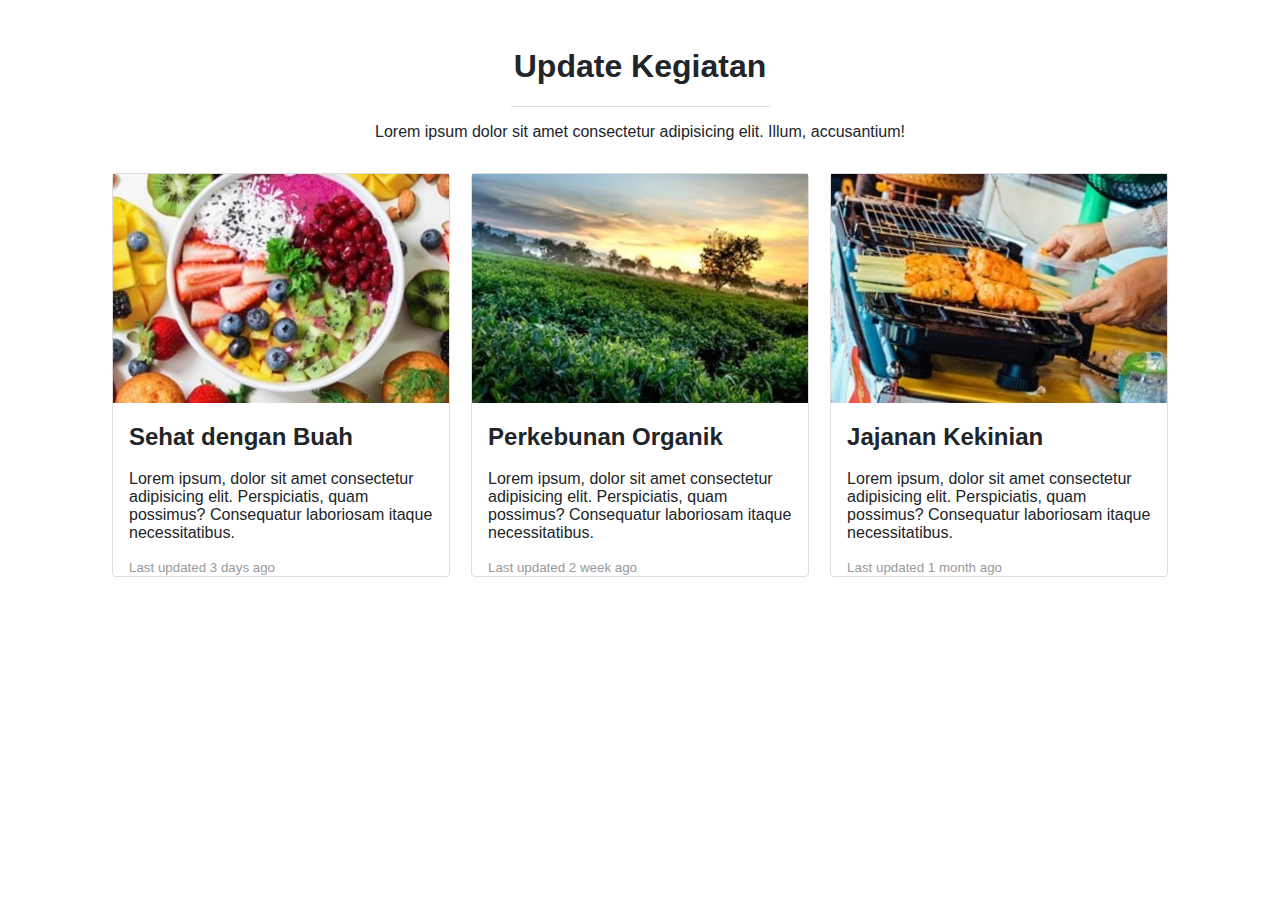
<file: blog.html>
<!DOCTYPE html>
<html lang="en">

<head>
    <meta charset="UTF-8">
    <meta name="viewport" content="width=device-width, initial-scale=1.0">
    <title>Blog</title>
    <style>
        * {
            box-sizing: border-box;
        }

        html,
        body {
            padding: 0;
            margin: 0;
            font-family: 'Segoe UI', Tahoma, Geneva, Verdana, sans-serif;
            color: #212529;
        }

        .blog-container {
            max-width: 1100px;
            margin: 3rem auto;
        }

        .blog-container header {
            padding: 0 2em;
            text-align: center;
        }

        .blog-container header hr {
            width: 25%;
            border: 0;
            border-top: 1px solid #ddd;
        }

        .blog-index {
            margin-top: 1rem;
            display: flex;
            flex-flow: row wrap;
            justify-content: space-between;
            padding: 0 2%;
        }

        .blog-index .snippet {
            width: 32%;
            margin-top: 1rem;
            border: 1px solid #ddd;
            border-radius: 0.25rem;
        }

        .blog-index .snippet-img {
            width: 100%;
        }

        .blog-index .snippet-txt {
            padding: 0 1em;
        }

        .blog-index .snippet-txt small {
            color: #999;
        }

        @media screen and (max-width: 768px) {
            .blog-container .snippet {
                width: 48%;
            }
        }

        @media screen and (max-width: 481px) {
            .blog-container .snippet {
                width: 98%;
            }

            .blog-index {
                justify-content: center;
            }
        }

        /* efek untuk hover gambar */
        .snippet figure {
            padding: 0;
            margin: 0;
            width: 100%;
            overflow: hidden;
        }

        .snippet-img {
            transform: rotate(10deg) scale(1.4);
            transition: .3s ease-in-out;
        }

        .snippet figure:hover img {
            transform: rotate(0) scale(1.1);
        }
    </style>
</head>

<body>
    <div class="blog-container">
        <header>
            <h1>Update Kegiatan</h1>
            <hr>
            <p>Lorem ipsum dolor sit amet consectetur adipisicing elit. Illum, accusantium!</p>
        </header>

        <div class="blog-index">
            <div class="snippet">
                <figure>
                    <img src="img/blog1.jpg" class="snippet-img" alt="">
                </figure>
                <div class="snippet-txt">
                    <h2>Sehat dengan Buah</h2>
                    <p>Lorem ipsum, dolor sit amet consectetur adipisicing elit. Perspiciatis, quam possimus?
                        Consequatur laboriosam itaque necessitatibus.</p>
                    <small>Last updated 3 days ago</small>
                </div>
            </div>
            <div class="snippet">
                <figure>
                    <img src="img/blog2.jpg" class="snippet-img" alt="">
                </figure>
                <div class="snippet-txt">
                    <h2>Perkebunan Organik</h2>
                    <p>Lorem ipsum, dolor sit amet consectetur adipisicing elit. Perspiciatis, quam possimus?
                        Consequatur laboriosam itaque necessitatibus.</p>
                    <small>Last updated 2 week ago </small>
                </div>
            </div>
            <div class="snippet">
                <figure>
                    <img src="img/blog3.jpg" class="snippet-img" alt="">
                </figure>
                <div class="snippet-txt">
                    <h2>Jajanan Kekinian</h2>
                    <p>Lorem ipsum, dolor sit amet consectetur adipisicing elit. Perspiciatis, quam possimus?
                        Consequatur laboriosam itaque necessitatibus.</p>
                    <small>Last updated 1 month ago</small>
                </div>
            </div>
        </div>
    </div>
</body>

</html>
</file>
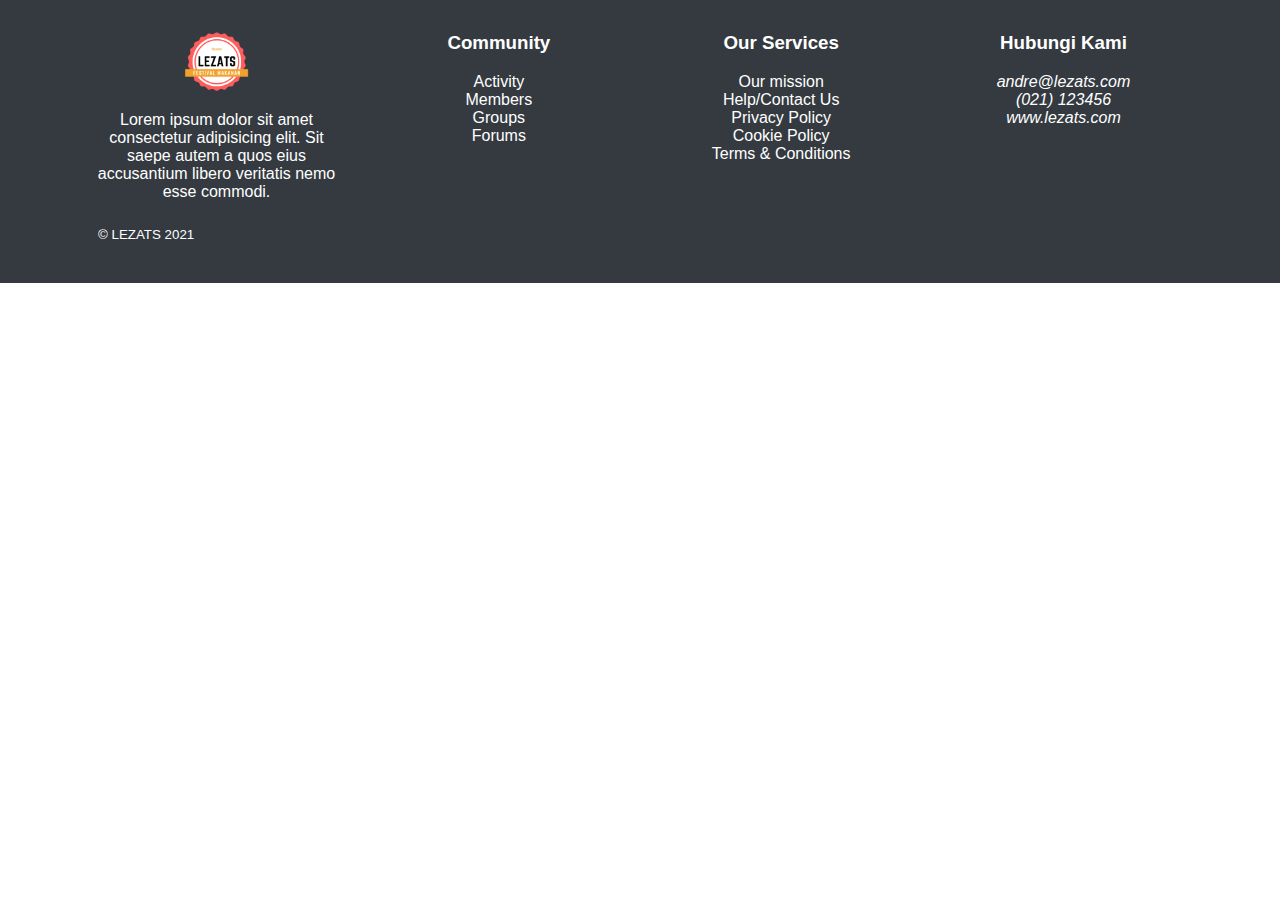
<file: footer.html>
<!DOCTYPE html>
<html lang="en">

<head>
    <meta charset="UTF-8">
    <meta name="viewport" content="width=device-width, initial-scale=1.0">
    <title>Footer</title>
    <style>
        *{
            box-sizing: border-box;
        }

        html, body{
            padding: 0;
            margin: 0;
            font-family: 'Segoe UI', Tahoma, Geneva, Verdana, sans-serif;
        }

        .footer-container{
            color: white;
            background-color: #343a40;
            padding: 2rem 1rem;
        }

        .footer-container a{
            text-decoration: none;
            color: white;
        }

        .footer-container a:hover{
            text-decoration: underline;
        }

        .footer-menu{
            max-width: 1100px;
            margin: 0 auto;
            display: flex;
            flex-flow: row wrap;
            justify-content: space-between;
        }

        .footer-menu section{
            width: 23%;
            text-align: center;
        }

        .footer-menu ul{
            list-style-type: none;
            margin: 0;
            padding: 0;
        }

        .footer-menu h3{
            margin-top: 0;
        }

        .logo-container img{
            width: 65px;
        }

        .footer-copyright{
            max-width: 1100px;
            margin: 0 auto;
            display: flex;
            flex-flow: row wrap;
            justify-content: space-between;
            padding: 0.5rem;
        }

        .footer-copyright a{
            margin-left: 0.5rem ;
        }

        .footer-copyright a:hover{
            text-decoration: none;
        }

        @media screen and (max-width: 900px){
            .footer-menu section{
                width: 48%;
            }
        }

        @media screen and (max-width: 500px){
            .footer-menu section{
                width: 98%;
                margin-top: 1rem;
            }

            .footer-copyright{
                margin-top: 1rem;
                justify-content: center;
            }
        }
    </style>
</head>

<body>
    <footer class="footer-container">
        <div class="footer-menu">
            <section>
                <div class="logo-container">
                    <a href="#">
                        <img src="img/logo.png" alt="">
                    </a>
                </div>
                <p>Lorem ipsum dolor sit amet consectetur adipisicing elit. Sit saepe autem a quos eius accusantium
                    libero veritatis nemo esse commodi.</p>
            </section>

            <section>
                <h3>Community</h3>
                <ul>
                    <li><a href="#">Activity</a></li>
                    <li><a href="#">Members</a></li>
                    <li><a href="#">Groups</a></li>
                    <li><a href="#">Forums</a></li>
                </ul>
            </section>

            <section>
                <h3>Our Services</h3>
                <ul>
                    <li><a href="#">Our mission</a></li>
                    <li><a href="#">Help/Contact Us</a></li>
                    <li><a href="#">Privacy Policy</a></li>
                    <li><a href="#">Cookie Policy</a></li>
                    <li><a href="#">Terms & Conditions</a></li>
                </ul>
            </section>

            <section>
                <h3>Hubungi Kami</h3>
                <ul class="contact">
                    <li><i class="fas fa-envelope fa-fw"> andre@lezats.com</i></li>
                    <li><i class="fas fa-phone fa-fw"> (021) 123456</i></li>
                    <li><i class="fas fa-globe fa-fw"> www.lezats.com</i></li>
                </ul>
                <!-- <div class="fas fa-envelope fa-fw"> andre@lezats.com</div>
                <div class="fas fa-phone fa-fw"> (021) 123456</div>
                <div class="fas fa-globe fa-fw"> www.lezats.com</div> -->
            </section>
        </div>

        <div class="footer-copyright">
            <div>
                <small>&copy; LEZATS 2021</small>
            </div>
            <div>
                <a href="#"><i class="fab fa-facebook fa-lg"></i></a>
                <a href="#"><i class="fab fa-twitter fa-lg"></i></a>
                <a href="#"><i class="fab fa-instagram fa-lg"></i></a>
                <a href="#"><i class="fab fa-google-plus fa-lg"></i></a>
                <a href="#"><i class="fab fa-github fa-lg"></i></a>
            </div>
        </div>
    </footer>
</body>

</html>
</file>
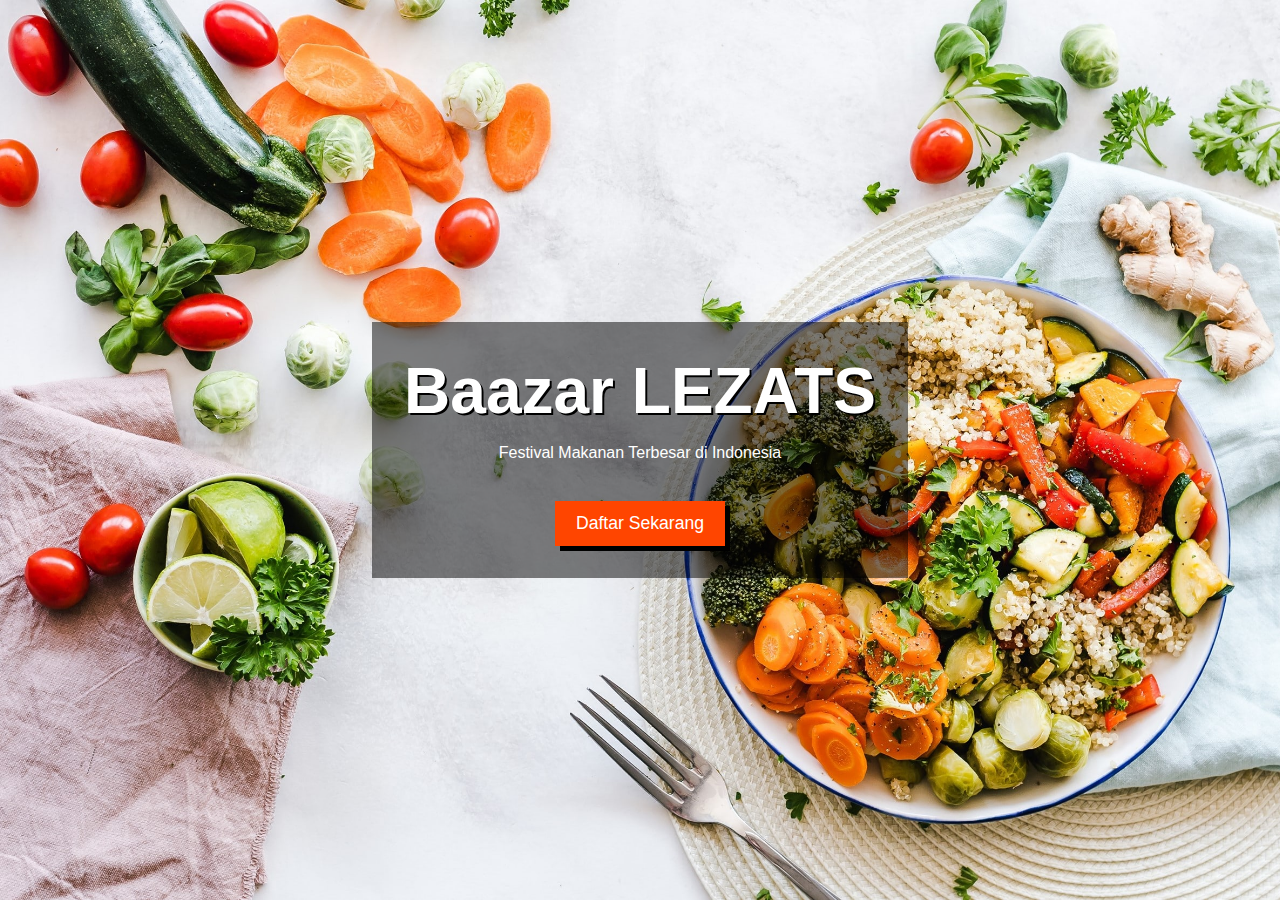
<file: hero.html>
<!DOCTYPE html>
<html lang="en">
<head>
    <meta charset="UTF-8">
    <meta name="viewport" content="width=device-width, initial-scale=1.0">
    <title>Hero</title>
    <style>
        *{
            box-sizing: border-box;
        }

        html, body{
            padding: 0;
            margin: 0;
            font-family: 'Segoe UI', Tahoma, Geneva, Verdana, sans-serif;
        }

        .hero-container{
            background-image: linear-gradient(rgba(0, 0, 0, 0.1),
            rgba(0, 0, 0, 0.3)), url("img/hero.jpg");
            height: 100vh;
            background-position: center;
            background-repeat: no-repeat;
            background-size: cover;
            display: flex;
            align-items: center;
            justify-content: center;
        }

        .hero-text{
            text-align: center;
            color: white;
        }

        .hero-text h1{
            font-size: 4em;
            margin: 0;
            text-shadow: 2px 2px black;
        }

        .hero-text a{
            text-decoration: none;
            display: inline-block;
            margin-top: 1.3em;  
            padding: 0.7em 1.2em;
            background-color: orangered;
            color: white;
            box-shadow: 5px 5px black;
            font-size: 1.1em;
        }

        .hero-text a:hover{
            background-color: #ff6933;
        }

        .hero-container{
            background-image: url("img/hero.jpg");
        }

        .hero-text{
            background-color: rgba(0, 0, 0, 0.5);
            padding: 2em;
        }
    </style>
</head>
<body>
    <div class="hero-container">
        <div class="hero-text">
            <h1>Baazar LEZATS</h1>
            <p>Festival Makanan Terbesar di Indonesia</p>
            <a href="">Daftar Sekarang</a>
        </div>
    </div>
</body>
</html>
</file>
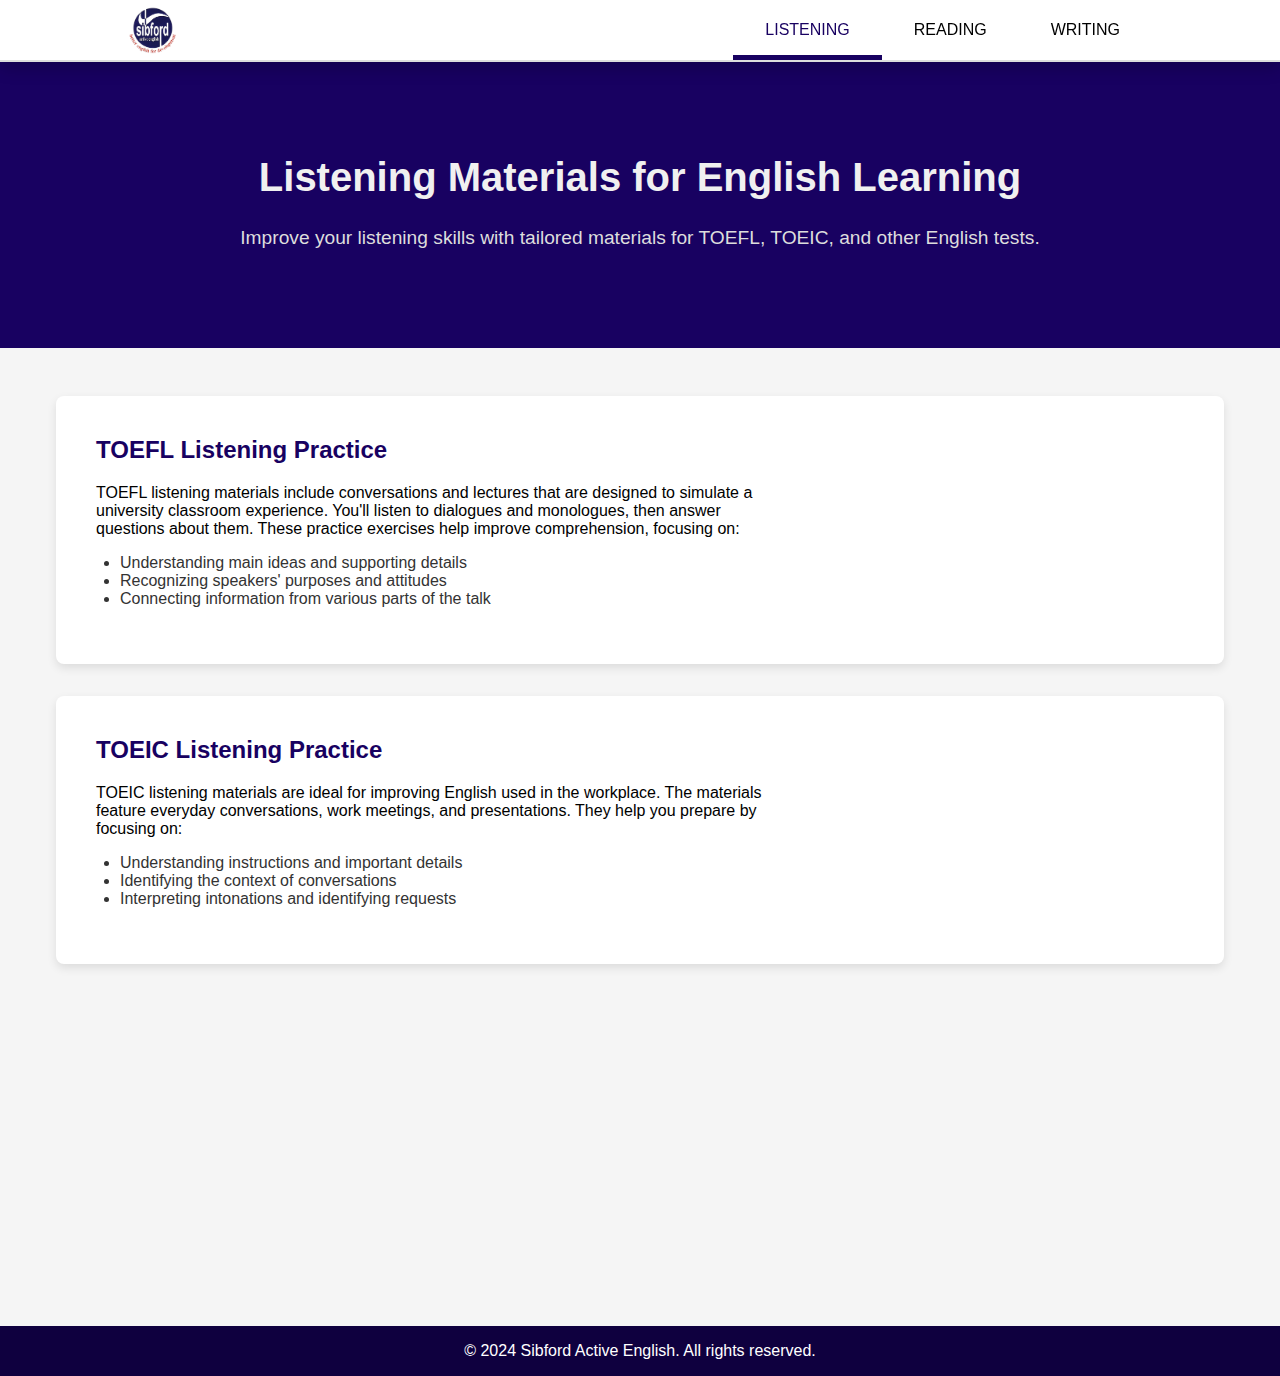
<file: listening.html>
<!DOCTYPE html>
<html lang="en">

<head>
    <meta charset="UTF-8">
    <meta name="viewport" content="width=device-width, initial-scale=1.0">
    <title>Listening</title>
    <link rel="stylesheet" href="styles2.css">
    <link rel="icon" href="img/sibford2.png" type="image/x-icon">
</head>

<body>

    <!-- Navbar -->
    <div class="container">
        <header id="nav-header">
            <label for="hamburger">&#9776;</label>
            <input type="checkbox" id="hamburger">
            <div class="logo">
                <img src="img/sibford.png" alt="">
            </div>
            <nav>
                <ul>
                    <li><a href="/listening.html">Listening</a></li>
                    <li><a href="/reading.html">Reading</a></li>
                    <li><a href="/writing.html">Writing</a></li>
                </ul>
            </nav>
        </header>
    </div>


    <!-- Header Section -->
    <div class="listening-header">
        <h1 class="header fade-in">Listening Materials for English Learning</h1>
        <p class="paragraph-header fade-in">Improve your listening skills with tailored materials for TOEFL, TOEIC, and
            other
            English tests.</p>
    </div>

    <!-- Listening Content Section -->
    <div class="listening-content">
        <!-- TOEFL Listening Section -->
        <section class="listening-section fade-in">
            <div class="listening-text">
                <h2>TOEFL Listening Practice</h2>
                <p>TOEFL listening materials include conversations and lectures that are designed to
                    simulate a
                    university classroom experience. You'll listen to dialogues and monologues, then answer questions
                    about them. These practice exercises help improve comprehension, focusing on:</p>
                <ul>
                    <li>Understanding main ideas and supporting details</li>
                    <li>Recognizing speakers' purposes and attitudes</li>
                    <li>Connecting information from various parts of the talk</li>
                </ul>
            </div>
        </section>

        <!-- TOEIC Listening Section -->
        <section class="listening-section fade-in">
            <div class="listening-text">
                <h2>TOEIC Listening Practice</h2>
                <p>TOEIC listening materials are ideal for improving English used in the workplace. The
                    materials
                    feature everyday conversations, work meetings, and presentations. They help you prepare by focusing
                    on:</p>
                <ul>
                    <li>Understanding instructions and important details</li>
                    <li>Identifying the context of conversations</li>
                    <li>Interpreting intonations and identifying requests</li>
                </ul>
            </div>
        </section>

        <!-- Additional Listening Exercises -->
        <section class="listening-section fade-in">
            <div class="listening-text">
                <h2>General Listening Exercises</h2>
                <p>Besides test-specific materials, we offer general listening exercises to enhance your
                    overall English
                    listening abilities. These include:</p>
                <ul>
                    <li>News and media clips for real-world vocabulary</li>
                    <li>Educational podcasts for accent recognition</li>
                    <li>Conversations on various topics for contextual learning</li>
                </ul>
            </div>
        </section>
    </div>

    <!-- Footer Section -->
    <footer class="footer-container">
        <p>&copy; 2024 Sibford Active English. All rights reserved.</p>
    </footer>


    <script>
        document.addEventListener("DOMContentLoaded", function () {
            const navLinks = document.querySelectorAll("#nav-header nav ul li a"); // Ambil semua tautan navigasi
            const currentPath = window.location.pathname; // Ambil path URL saat ini
            const fadeInElements2 = document.querySelectorAll(".fade-in"); // Pilih semua elemen dengan kelas 'fade-in'

            const observer = new IntersectionObserver((entries) => {
                entries.forEach((entry) => {
                    if (entry.isIntersecting) {
                        entry.target.classList.add("show");
                        observer.unobserve(entry.target);
                    }
                })
            },
                {
                    threshold: 0.1,
                }
            );

            // Observasi semua elemen dengan kelas 'fade-in'
            fadeInElements2.forEach((el) => observer.observe(el));

            navLinks.forEach(link => {
                // Jika href link cocok dengan path URL, tambahkan class "active"
                if (link.getAttribute("href") === currentPath) {
                    link.classList.add("active");
                } else {
                    link.classList.remove("active");
                }
            });
        });
    </script>
</body>

</html>
</file>
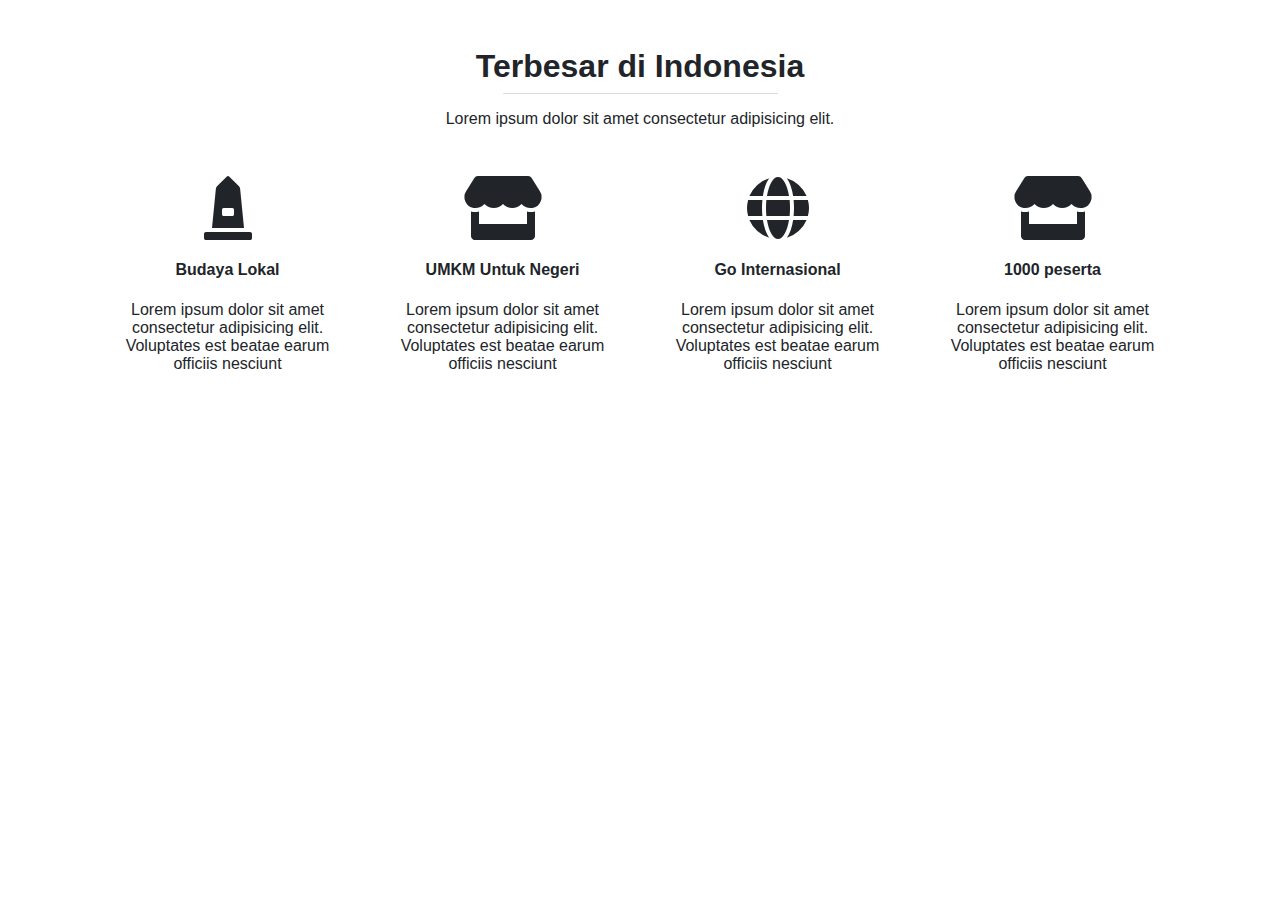
<file: product.html>
<!DOCTYPE html>
<html lang="en">

<head>
    <meta charset="UTF-8">
    <meta name="viewport" content="width=device-width, initial-scale=1.0">
    <title>Produk</title>
    <link rel="stylesheet" href="fontawesome/css/all.min.css">
    <style>
        * {
            box-sizing: border-box;
        }

        html,
        body {
            padding: 0;
            margin: 0;
            font-family: 'Segoe UI', Tahoma, Geneva, Verdana, sans-serif;
            color: #212529;
            text-align: center;
        }

        .product-container {
            max-width: 1100px;
            margin: 3rem auto;
            text-align: center;
        }

        header hr {
            width: 25%;
            border: 0;
            border-top: 1px solid #ddd;
        }

        section {
            margin-top: 2rem;
            display: flex;
            flex-flow: row wrap;
        }

        section div {
            width: 25%;
            padding: 1em 2em;
        }

        header h1 {
            font-size: 2em;
            margin-bottom: 0;
        }

        @media screen and (max-width: 768px) {
            section div {
                width: 50%;
            }
        }

        @media screen and (max-width: 461px) {
            section div {
                width: 100%;
            }
        }
    </style>
</head>

<body>
    <div class="product-container">
        <header>
            <h1>Terbesar di Indonesia</h1>
            <hr>
            <p>Lorem ipsum dolor sit amet consectetur adipisicing elit.</p>
        </header>

        <section>
            <div>
                <i class="fas fa-monument fa-4x"></i>
                <h4>Budaya Lokal</h4>
                <p>Lorem ipsum dolor sit amet consectetur adipisicing elit. Voluptates est beatae earum officiis
                    nesciunt</p>
            </div>
            <div>
                <i class="fas fa-store fa-4x"></i>
                <h4>UMKM Untuk Negeri</h4>
                <p>Lorem ipsum dolor sit amet consectetur adipisicing elit. Voluptates est beatae earum officiis
                    nesciunt</p>
            </div>
            <div>
                <i class="fas fa-globe fa-4x"></i>
                <h4>Go Internasional</h4>
                <p>Lorem ipsum dolor sit amet consectetur adipisicing elit. Voluptates est beatae earum officiis
                    nesciunt</p>
            </div>
            <div>
                <i class="fas fa-store fa-4x"></i>
                <h4>1000 peserta</h4>
                <p>Lorem ipsum dolor sit amet consectetur adipisicing elit. Voluptates est beatae earum officiis
                    nesciunt</p>
            </div>
        </section>
    </div>
</body>

</html>
</file>
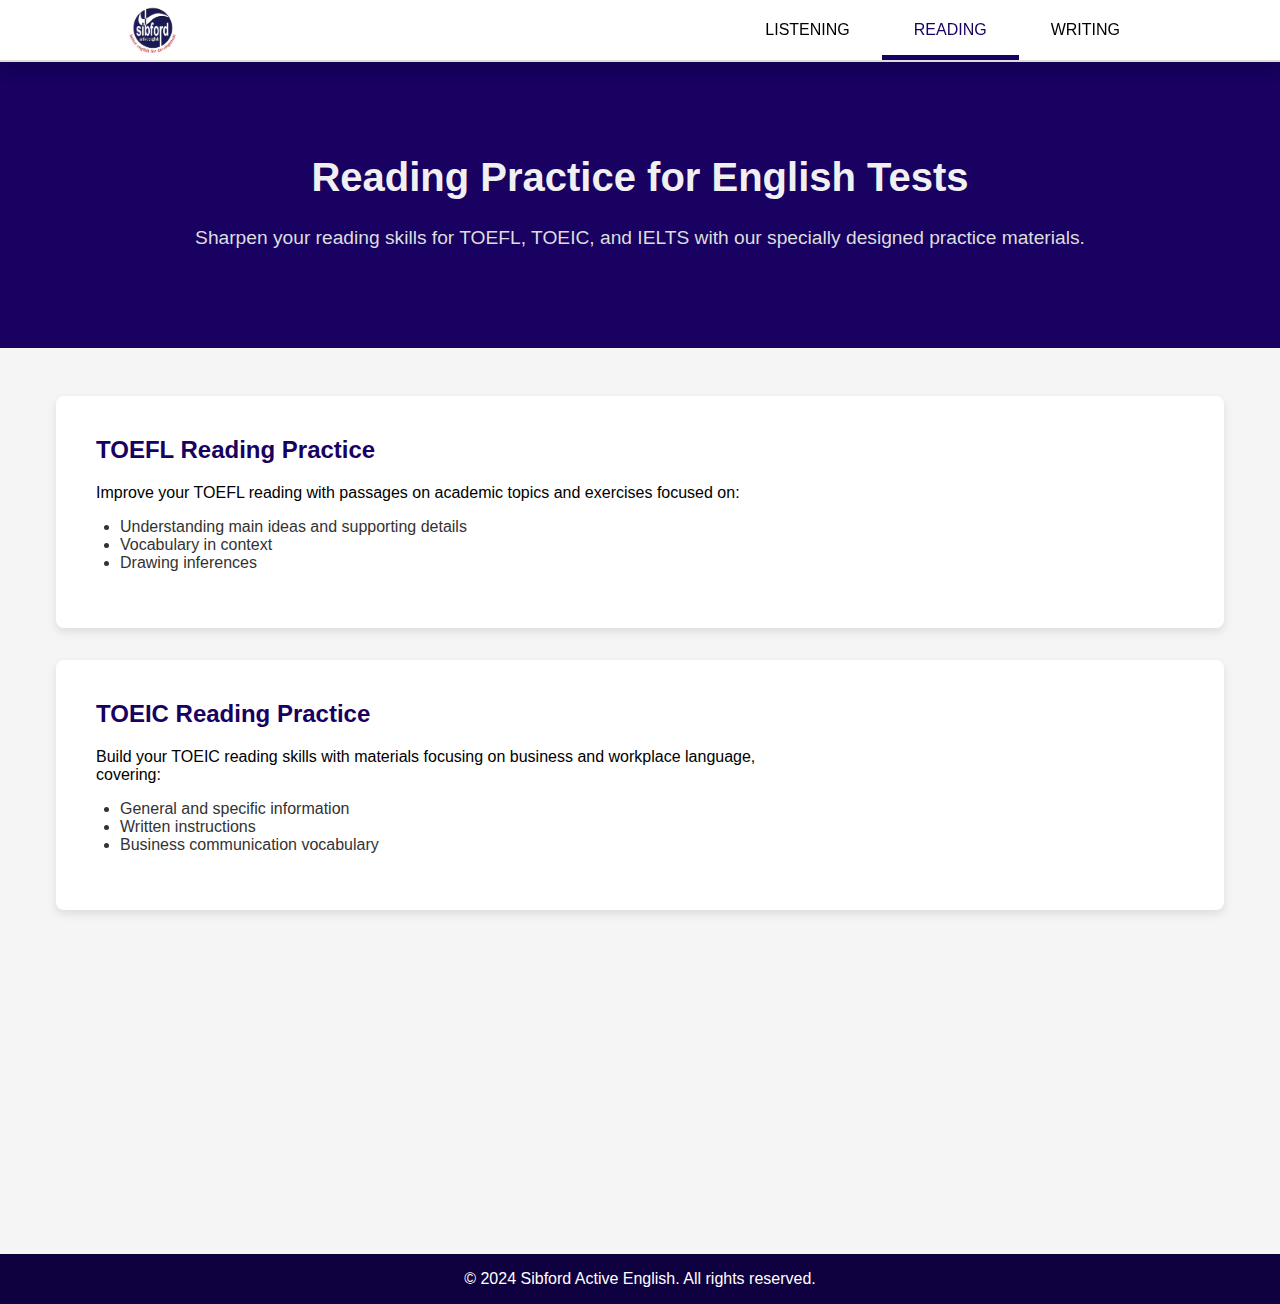
<file: reading.html>
<!DOCTYPE html>
<html lang="en">

<head>
    <meta charset="UTF-8">
    <meta name="viewport" content="width=device-width, initial-scale=1.0">
    <title>Reading</title>
    <link rel="stylesheet" href="styles3.css">
    <link rel="icon" href="img/sibford2.png" type="image/x-icon">
</head>

<body>

    <!-- Navbar -->
    <div class="container">
        <header id="nav-header">
            <label for="hamburger">&#9776;</label>
            <input type="checkbox" id="hamburger">
            <div class="logo">
                <img src="img/sibford.png" alt="">
            </div>
            <nav>
                <ul>
                    <li><a href="/listening.html">Listening</a></li>
                    <li><a href="/reading.html">Reading</a></li>
                    <li><a href="/writing.html">Writing</a></li>
                </ul>
            </nav>
        </header>
    </div>


    <!-- Header Section -->
    <div class="reading-header">
        <h1 class="header fade-in">Reading Practice for English Tests</h1>
        <p class="paragraph-header fade-in">Sharpen your reading skills for TOEFL, TOEIC, and IELTS with our specially designed practice materials.</p>
    </div>

    <!-- Listening Content Section -->
    <div class="reading-content">
        <!-- TOEFL Listening Section -->
        <section class="reading-section fade-in">
            <div class="reading-text">
                <h2>TOEFL Reading Practice</h2>
                <p>Improve your TOEFL reading with passages on academic topics and exercises focused on:</p>
                <ul>
                    <li>Understanding main ideas and supporting details</li>
                    <li>Vocabulary in context</li>
                    <li>Drawing inferences</li>
                </ul>
            </div>
        </section>

        <!-- TOEIC Listening Section -->
        <section class="reading-section fade-in">
            <div class="reading-text">
                <h2>TOEIC Reading Practice</h2>
                <p>Build your TOEIC reading skills with materials focusing on business and workplace language, covering:</p>
                <ul>
                    <li>General and specific information</li>
                    <li>Written instructions</li>
                    <li>Business communication vocabulary</li>
                </ul>
            </div>
        </section>

        <!-- Additional Listening Exercises -->
        <section class="reading-section fade-in">
            <div class="reading-text">
                <h2>IELTS Reading Exercises</h2>
                <p>Practice for the IELTS reading exam with a variety of topics, focusing on:</p>
                <ul>
                    <li>Understanding writer’s perspective</li>
                    <li>Locating and interpreting details</li>
                    <li>Summarizing information</li>
                </ul>
            </div>
        </section>
    </div>

    <!-- Footer Section -->
    <footer class="footer-container">
        <p>&copy; 2024 Sibford Active English. All rights reserved.</p>
    </footer>

    <script>
        document.addEventListener("DOMContentLoaded", function () {
            const navLinks = document.querySelectorAll("#nav-header nav ul li a"); // Ambil semua tautan navigasi
            const currentPath = window.location.pathname; // Ambil path URL saat ini
            const fadeInElements3 = document.querySelectorAll(".fade-in"); // Pilih semua elemen dengan kelas 'fade-in'

            const observer = new IntersectionObserver((entries) => {
                entries.forEach((entry) => {
                    if (entry.isIntersecting) {
                        entry.target.classList.add("show");
                        observer.unobserve(entry.target);
                    }
                })
            },
                {
                    threshold: 0.1,
                }
            );

            // Observasi semua elemen dengan kelas 'fade-in'
            fadeInElements3.forEach((el) => observer.observe(el));
    
            navLinks.forEach(link => {
                // Jika href link cocok dengan path URL, tambahkan class "active"
                if (link.getAttribute("href") === currentPath) {
                    link.classList.add("active");
                } else {
                    link.classList.remove("active");
                }
            });
        });
    </script>
</body>

</html>
</file>
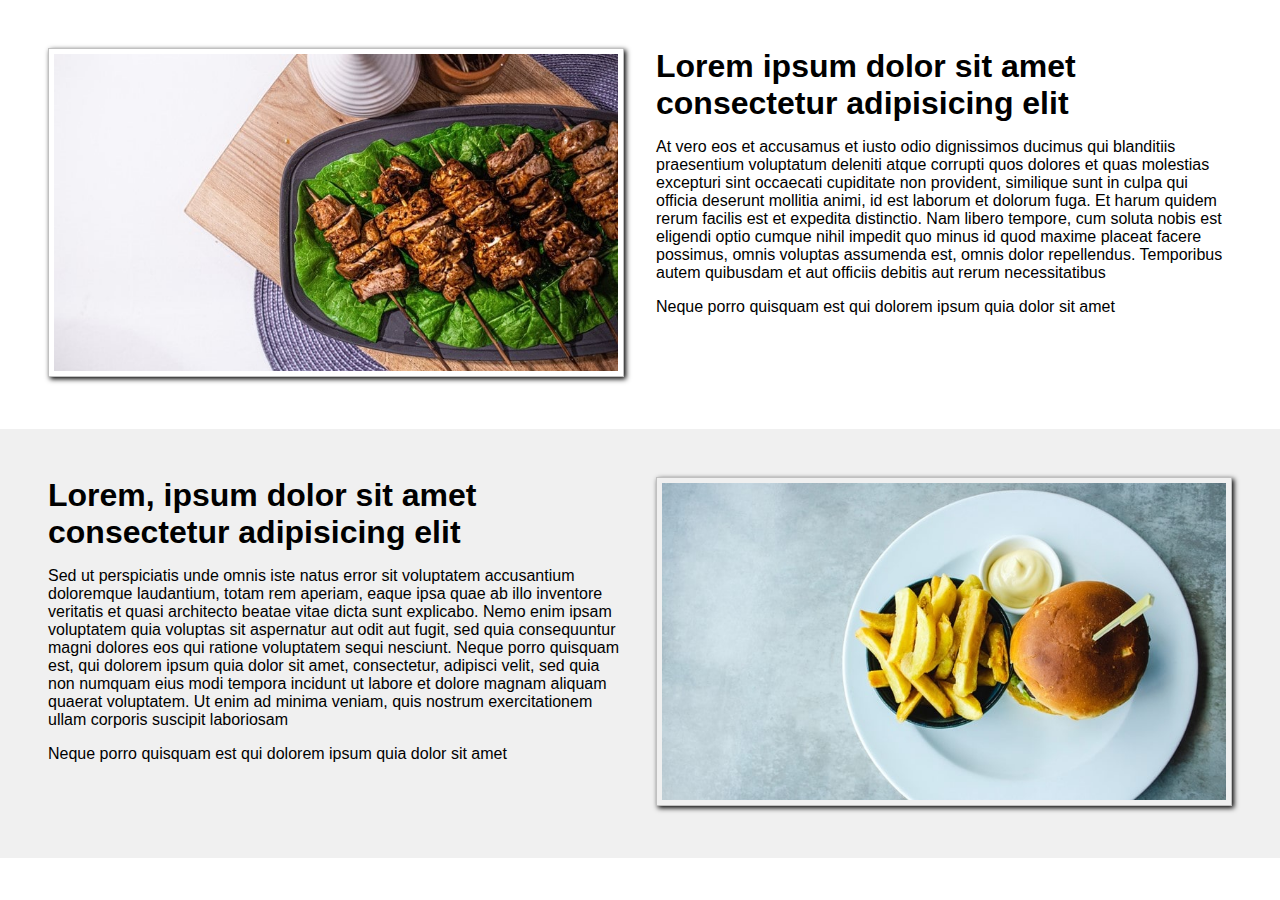
<file: showcase.html>
<!DOCTYPE html>
<html lang="en">

<head>
    <meta charset="UTF-8">
    <meta name="viewport" content="width=device-width, initial-scale=1.0">
    <title>Showcase</title>
    <style>
        * {
            box-sizing: border-box;
        }

        html,
        body,
        h1 {
            padding: 0;
            margin: 0;
            font-family: 'Segoe UI', Tahoma, Geneva, Verdana, sans-serif;
        }

        .showcase {
            display: flex;
            justify-content: space-between;
            max-width: 1290px;
            margin: 0 auto;
            padding: 2em;
        }

        .showcase-image,
        .showcase-text {
            width: 50%;
            margin: 1em;
        }

        .showcase-image img {
            width: 100%;
            border: 1px solid silver;
            padding: 0.3rem;
            box-shadow: 2px 2px 5px black;
        }

        @media screen and (max-width: 768px) {
            .showcase {
                flex-direction: column;
                padding: 1em 2em;
            }

            .showcase-image,
            .showcase-text {
                width: auto;
            }
        }

        .showcase:nth-child(even) {
            background-color: #f0f0f0;
        }
    </style>
</head>

<body>
    <section class="showcase">
        <div class="showcase-image">
            <img src="img/showcase1.jpg" alt="">
        </div>
        <div class="showcase-text">
            <h1>Lorem ipsum dolor sit amet consectetur adipisicing elit</h1>
            <p>At vero eos et accusamus et iusto odio dignissimos ducimus qui blanditiis praesentium voluptatum deleniti
                atque corrupti quos dolores et quas molestias excepturi sint occaecati cupiditate non provident,
                similique sunt in culpa qui officia deserunt mollitia animi, id est laborum et dolorum fuga. Et harum
                quidem rerum facilis est et expedita distinctio. Nam libero tempore, cum soluta nobis est eligendi optio
                cumque nihil impedit quo minus id quod maxime placeat facere possimus, omnis voluptas assumenda est,
                omnis dolor repellendus. Temporibus autem quibusdam et aut officiis debitis aut rerum necessitatibus</p>
            <p>Neque porro quisquam est qui dolorem ipsum quia dolor sit amet</p>
        </div>
    </section>
    <section class="showcase">
        <div class="showcase-text">
            <h1>Lorem, ipsum dolor sit amet consectetur adipisicing elit</h1>
            <p>Sed ut perspiciatis unde omnis iste natus error sit voluptatem accusantium doloremque laudantium, totam
                rem aperiam, eaque ipsa quae ab illo inventore veritatis et quasi architecto beatae vitae dicta sunt
                explicabo. Nemo enim ipsam voluptatem quia voluptas sit aspernatur aut odit aut fugit, sed quia
                consequuntur magni dolores eos qui ratione voluptatem sequi nesciunt. Neque porro quisquam est, qui
                dolorem ipsum quia dolor sit amet, consectetur, adipisci velit, sed quia non numquam eius modi tempora
                incidunt ut labore et dolore magnam aliquam quaerat voluptatem. Ut enim ad minima veniam, quis nostrum
                exercitationem ullam corporis suscipit laboriosam</p>
            <p>Neque porro quisquam est qui dolorem ipsum quia dolor sit amet</p>
        </div>
        <div class="showcase-image">
            <img src="img/showcase2.jpg" alt="">
        </div>
    </section>
</body>

</html>
</file>
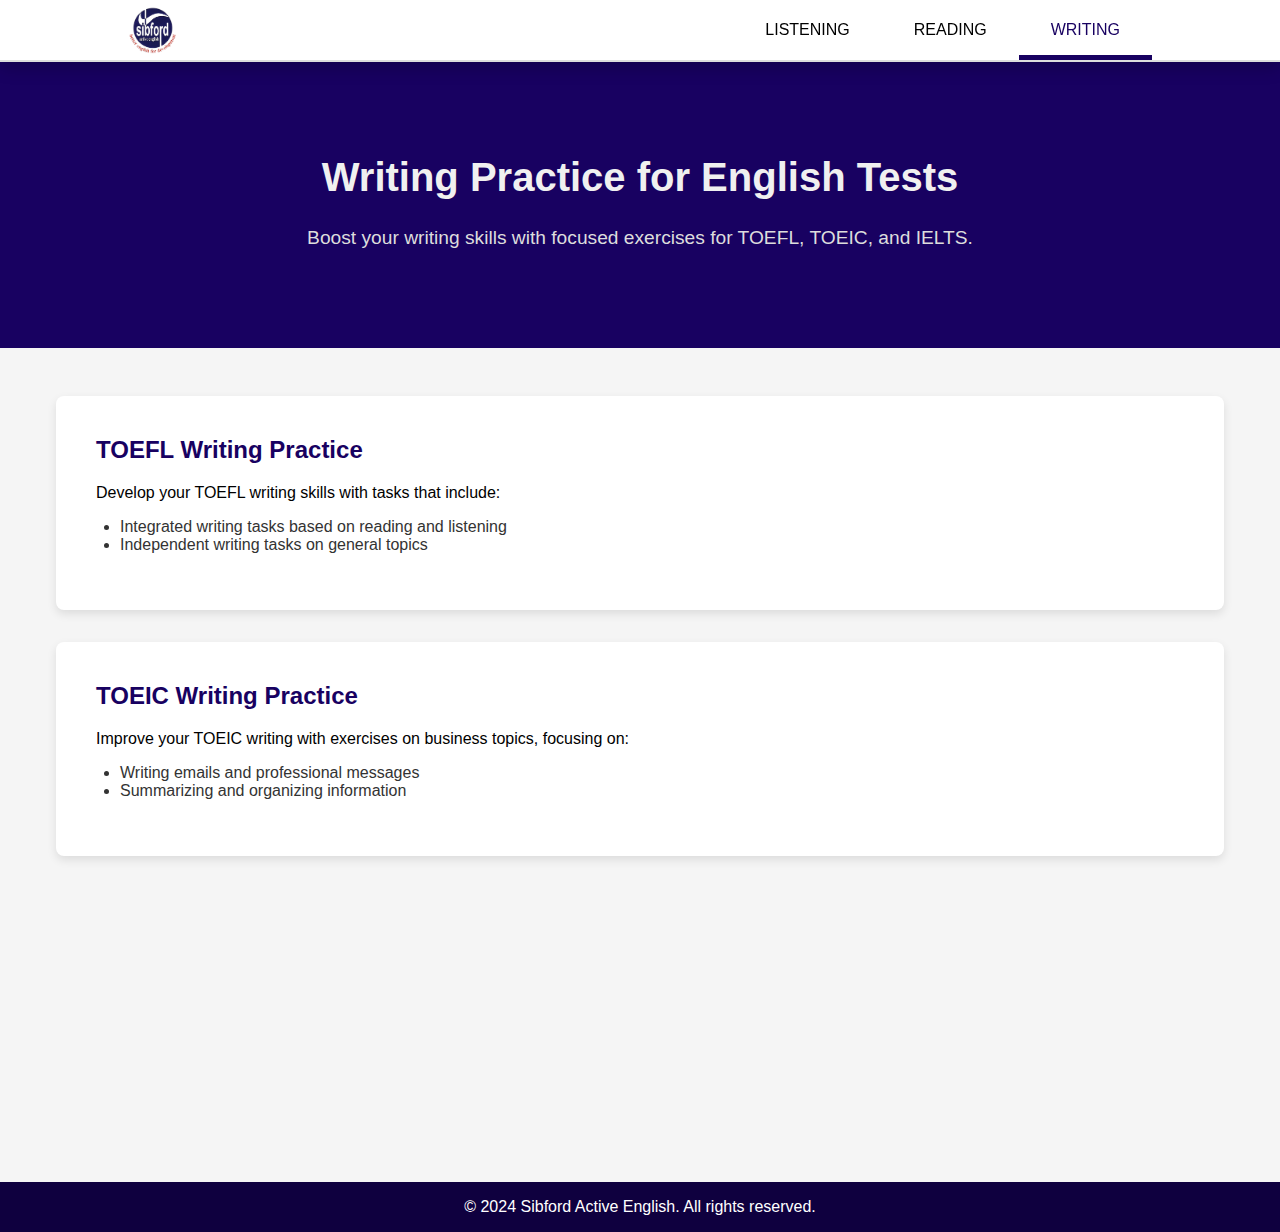
<file: writing.html>
<!DOCTYPE html>
<html lang="en">

<head>
    <meta charset="UTF-8">
    <meta name="viewport" content="width=device-width, initial-scale=1.0">
    <title>Writing</title>
    <link rel="stylesheet" href="styles4.css">
    <link rel="icon" href="img/sibford2.png" type="image/x-icon">
</head>

<body>

    <!-- Navbar -->
    <div class="container">
        <header id="nav-header">
            <label for="hamburger">&#9776;</label>
            <input type="checkbox" id="hamburger">
            <div class="logo">
                <img src="img/sibford.png" alt="">
            </div>
            <nav>
                <ul>
                    <li><a href="/listening.html">Listening</a></li>
                    <li><a href="/reading.html">Reading</a></li>
                    <li><a href="/writing.html">Writing</a></li>
                </ul>
            </nav>
        </header>
    </div>


    <!-- Header Section -->
    <div class="writing-header">
        <h1 class="header fade-in">Writing Practice for English Tests</h1>
        <p class="paragraph-header fade-in">Boost your writing skills with focused exercises for TOEFL, TOEIC, and IELTS.</p>
    </div>

    <!-- Listening Content Section -->
    <div class="writing-content">
        <!-- TOEFL Listening Section -->
        <section class="writing-section fade-in">
            <div class="writing-text">
                <h2>TOEFL Writing Practice</h2>
                <p>Develop your TOEFL writing skills with tasks that include:</p>
                <ul>
                    <li>Integrated writing tasks based on reading and listening</li>
                    <li>Independent writing tasks on general topics</li>
                </ul>
            </div>
        </section>

        <!-- TOEIC Listening Section -->
        <section class="writing-section fade-in">
            <div class="writing-text">
                <h2>TOEIC Writing Practice</h2>
                <p>Improve your TOEIC writing with exercises on business topics, focusing on:</p>
                <ul>
                    <li>Writing emails and professional messages</li>
                    <li>Summarizing and organizing information</li>
                </ul>
            </div>
        </section>

        <!-- Additional Listening Exercises -->
        <section class="writing-section fade-in">
            <div class="writing-text">
                <h2>IELTS Writing Exercises</h2>
                <p>Prepare for the IELTS writing test with tasks that cover:</p>
                <ul>
                    <li>Describing visual information in charts and graphs</li>
                    <li>Writing essays expressing opinions on various topics</li>
                </ul>
            </div>
        </section>
    </div>

    <!-- Footer Section -->
    <footer class="footer-container">
        <p>&copy; 2024 Sibford Active English. All rights reserved.</p>
    </footer>

    <script>
        document.addEventListener("DOMContentLoaded", function () {
            const navLinks = document.querySelectorAll("#nav-header nav ul li a"); // Ambil semua tautan navigasi
            const currentPath = window.location.pathname; // Ambil path URL saat ini
            const fadeInElements4 = document.querySelectorAll(".fade-in"); // Pilih semua elemen dengan kelas 'fade-in'

            const observer = new IntersectionObserver((entries) => {
                entries.forEach((entry) => {
                    if (entry.isIntersecting) {
                        entry.target.classList.add("show");
                        observer.unobserve(entry.target);
                    }
                })
            },
                {
                    threshold: 0.1,
                }
            );

            // Observasi semua elemen dengan kelas 'fade-in'
            fadeInElements4.forEach((el) => observer.observe(el));
    
            navLinks.forEach(link => {
                // Jika href link cocok dengan path URL, tambahkan class "active"
                if (link.getAttribute("href") === currentPath) {
                    link.classList.add("active");
                } else {
                    link.classList.remove("active");
                }
            });
        });
    </script>
</body>

</html>
</file>
<file: styles2.css>
/* Global Styles */
*,
*::before,
*::after {
  box-sizing: border-box;
}

body {
  font-family: Arial, sans-serif;
  margin: 0;
  padding: 0;
  box-sizing: border-box;
  background-color: #f5f5f5;
}

h2 {
  color: #180161;
}


li {
  color: #333;
}

/* Awal elemen tidak terlihat */
.fade-in {
  opacity: 0; 
  transform: translateY(30px); /* Mulai dari bawah */
  transition: opacity 0.5s ease-out, transform 0.5s ease-out; /* Transisi animasi */
}

/* Ketika elemen terlihat */
.fade-in.show {
  opacity: 1; 
  transform: translateY(0); /* Kembali ke posisi awal */
}

/* Style navbar */
.container {
  background-color: rgb(255, 255, 255);
  position: fixed;
  width: 100%;
  z-index: 1000;
  border-bottom: 2px solid #ddd;
  box-shadow: 0 4px 8px rgba(0, 0, 0, 0.1); /* Efek timbul */
  transition: box-shadow 0.3s ease-in-out;
}

.container:hover {
  box-shadow: 0 6px 16px rgba(0, 0, 0, 0.2);
}

#nav-header {
  display: flex;
  flex-direction: row;
  justify-content: space-between;
  width: 80vw;
  height: 60px;
  margin: 0 auto;
}

#nav-header .logo img {
  width: 50px;
  padding-top: 6px;
}

#nav-header ul {
  font-family: "Segoe UI", Tahoma, Geneva, Verdana, sans-serif;
  list-style-type: none;
  margin: 0;
  padding: 0;
  display: flex;
}

#nav-header li a {
  display: block;
  color: black;
  padding: 0 2em;
  line-height: 60px;
  text-decoration: none;
  text-transform: uppercase;
  height: 60px;
}

#nav-header li a.active {
  color: #180161;
  border-bottom: 5px solid #180161;
  transition: all 0.3s ease;
}

#nav-header li a:hover {
  color: #180161;
  transition: all 0.3s;
  border-bottom: 5px solid #180161;
}

/* Sembunyikan hamburger icon */
#nav-header label,
#hamburger {
  display: none;
}

@media screen and (max-width: 768px) {
  /* Tampilkan hamburger icon */
  #nav-header label {
    display: inline-block;
    color: black;
    font-style: normal;
    font-size: 2rem;
    padding: 0.5rem;
    position: absolute;
    right: 1rem;
    z-index: 1001;
    cursor: pointer;
  }

  /* Susun ulang menjadi vertikal */
  #nav-header {
    width: 100%;
  }

  #nav-header nav ul {
    flex-direction: column;
    width: 100%;
    position: absolute;
    top: 60px;
    left: 0;
  }

  #nav-header li a {
    display: block;
    color: white;
    background-color: #180161;
    padding: 0 2em;
    text-decoration: none;
    text-transform: uppercase;
    height: auto;
    transition: all 0.3s ease-in-out; /* Tambahkan efek transisi */
  }

  #nav-header li a:hover {
    color: #007bff; /* Warna saat di-hover */
    background-color: #140144; /* Warna latar belakang saat hover */
    border-bottom: none;
    transition: all 0.3s ease-in-out;
  }

  #nav-header li a.active {
    color: #007bff; /* Warna tulisan active */
    background-color: #140144; /* Warna latar active */
    border-left: 5px solid #0056b3; /* Tambahkan indikator */
    border-bottom: none;
    transition: all 0.3s ease-in-out;
  }

  /* Pindahkan posisi logo ke kanan, dan perkecil */
  .logo {
    position: absolute;
    left: 1rem;
    z-index: 1000;
  }

  .logo img {
    width: 80px;
  }

  /* Untuk menampilkan/ menyembunyikan menu */
  #nav-header nav {
    display: none;
  }
  #nav-header input:checked ~ nav {
    display: flex;
  }
}


/* Header Section */
.listening-header {
  background-color: #180161;
  /* color: #fff; */
  padding: 8rem 2rem 5rem;
  text-align: center;
}

.header{
    color: #f0f0f0;
}

.paragraph-header{
    color: #ddd;
}

.listening-header h1 {
  font-size: 2.5rem;
}

.listening-header p {
  font-size: 1.2rem;
  margin-top: 0.5rem;
}

/* Content Section */
.listening-content {
  max-width: 1200px;
  margin: 2rem auto;
  padding: 1rem;
  overflow: hidden;
}

.listening-section {
  display: flex;
  flex-wrap: wrap;
  margin-bottom: 2rem;
  background-color: #ffffff;
  border-radius: 8px;
  box-shadow: 0 4px 10px rgba(0, 0, 0, 0.1);
  /* overflow: hidden; */
  padding: 1rem;
}

.listening-text {
  padding: 1.5rem;
  width: calc(100% - 400px);
  overflow-wrap: break-word;
}

.listening-text h2 {
  margin-top: 0;
}

ul {
  list-style: disc;
  padding-left: 1.5rem;
}

/* Footer Section */
.footer-container {
  background-color: #0f003f;
  color: #fff;
  text-align: center;
  padding: 1rem;
}

.footer-container p {
  margin: 0;
}

/* Responsive Design */
@media (max-width: 768px) {
  .listening-section {
    flex-direction: column;
    margin: 1rem 0;
    padding: 1rem;
  }

  .listening-text {
    width: 100%;
    padding: 1.5rem;
  }
}

@media (max-width: 480px) {
  .listening-text {
    width: 100%;
    padding: 1rem;
  }
}
</file>
<file: styles3.css>
/* Global Styles */
*,
*::before,
*::after {
  box-sizing: border-box;
}

body {
  font-family: Arial, sans-serif;
  margin: 0;
  padding: 0;
  box-sizing: border-box;
  background-color: #f5f5f5;
}

h2 {
  color: #180161;
}


li {
  color: #333;
}

/* Awal elemen tidak terlihat */
.fade-in {
  opacity: 0; 
  transform: translateY(30px); /* Mulai dari bawah */
  transition: opacity 0.5s ease-out, transform 0.5s ease-out; /* Transisi animasi */
}

/* Ketika elemen terlihat */
.fade-in.show {
  opacity: 1; 
  transform: translateY(0); /* Kembali ke posisi awal */
}

/* Style navbar */
.container {
  background-color: rgb(255, 255, 255);
  position: fixed;
  width: 100%;
  z-index: 1000;
  border-bottom: 2px solid #ddd;
  box-shadow: 0 4px 8px rgba(0, 0, 0, 0.1); /* Efek timbul */
  transition: box-shadow 0.3s ease-in-out;
}

.container:hover {
  box-shadow: 0 6px 16px rgba(0, 0, 0, 0.2);
}

#nav-header {
  display: flex;
  flex-direction: row;
  justify-content: space-between;
  width: 80vw;
  height: 60px;
  margin: 0 auto;
}

#nav-header .logo img {
  width: 50px;
  padding-top: 6px;
}

#nav-header ul {
  font-family: "Segoe UI", Tahoma, Geneva, Verdana, sans-serif;
  list-style-type: none;
  margin: 0;
  padding: 0;
  display: flex;
}

#nav-header li a {
  display: block;
  color: black;
  padding: 0 2em;
  line-height: 60px;
  text-decoration: none;
  text-transform: uppercase;
  height: 60px;
}

#nav-header li a.active {
  color: #180161;
  border-bottom: 5px solid #180161;
  transition: all 0.3s ease;
}

#nav-header li a:hover {
  color: #180161;
  transition: all 0.3s;
  border-bottom: 5px solid #180161;
}

/* Sembunyikan hamburger icon */
#nav-header label,
#hamburger {
  display: none;
}

@media screen and (max-width: 768px) {
  /* Tampilkan hamburger icon */
  #nav-header label {
    display: inline-block;
    color: black;
    font-style: normal;
    font-size: 2rem;
    padding: 0.5rem;
    position: absolute;
    right: 1rem;
    z-index: 1001;
    cursor: pointer;
  }

  /* Susun ulang menjadi vertikal */
  #nav-header {
    width: 100%;
  }

  #nav-header nav ul {
    flex-direction: column;
    width: 100%;
    position: absolute;
    top: 60px;
    left: 0;
  }

  #nav-header li a {
    display: block;
    color: white;
    background-color: #180161;
    padding: 0 2em;
    text-decoration: none;
    text-transform: uppercase;
    height: auto;
    transition: all 0.3s ease-in-out; /* Tambahkan efek transisi */
  }

  #nav-header li a:hover {
    color: #007bff; /* Warna saat di-hover */
    background-color: #140144; /* Warna latar belakang saat hover */
    border-bottom: none;
    transition: all 0.3s ease-in-out;
  }

  #nav-header li a.active {
    color: #007bff; /* Warna tulisan active */
    background-color: #140144; /* Warna latar active */
    border-left: 5px solid #0056b3; /* Tambahkan indikator */
    border-bottom: none;
    transition: all 0.3s ease-in-out;
  }

  /* Pindahkan posisi logo ke kanan, dan perkecil */
  .logo {
    position: absolute;
    left: 1rem;
    z-index: 1000;
  }

  .logo img {
    width: 80px;
  }

  /* Untuk menampilkan/ menyembunyikan menu */
  #nav-header nav {
    display: none;
  }
  #nav-header input:checked ~ nav {
    display: flex;
  }
}


/* Header Section */
.reading-header {
  background-color: #180161;
  /* color: #fff; */
  padding: 8rem 2rem 5rem;
  text-align: center;
}

.header{
    color: #f0f0f0;
}

.paragraph-header{
    color: #ddd;
}

.reading-header h1 {
  font-size: 2.5rem;
}

.reading-header p {
  font-size: 1.2rem;
  margin-top: 0.5rem;
}

/* Content Section */
.reading-content {
  max-width: 1200px;
  margin: 2rem auto;
  padding: 1rem;
  overflow: hidden;
}

.reading-section {
  display: flex;
  flex-wrap: wrap;
  margin-bottom: 2rem;
  background-color: #ffffff;
  border-radius: 8px;
  box-shadow: 0 4px 10px rgba(0, 0, 0, 0.1);
  /* overflow: hidden; */
  padding: 1rem;
}

.reading-text {
  padding: 1.5rem;
  width: calc(100% - 400px);
  overflow-wrap: break-word;
}

.reading-text h2 {
  margin-top: 0;
}

ul {
  list-style: disc;
  padding-left: 1.5rem;
}

/* Footer Section */
.footer-container {
  background-color: #0f003f;
  color: #fff;
  text-align: center;
  padding: 1rem;
}

.footer-container p {
  margin: 0;
}

/* Responsive Design */
@media (max-width: 768px) {
  .reading-section {
    flex-direction: column;
    margin: 1rem 0;
    padding: 1rem;
  }

  .reading-text {
    width: 100%;
    padding: 1.5rem;
  }
}

@media (max-width: 480px) {
  .reading-text {
    width: 100%;
    padding: 1rem;
  }
}
</file>
<file: styles4.css>
/* Global Styles */
*,
*::before,
*::after {
  box-sizing: border-box;
}

body {
  font-family: Arial, sans-serif;
  margin: 0;
  padding: 0;
  box-sizing: border-box;
  background-color: #f5f5f5;
}

h2 {
  color: #180161;
}


li {
  color: #333;
}

/* Awal elemen tidak terlihat */
.fade-in {
  opacity: 0; 
  transform: translateY(30px); /* Mulai dari bawah */
  transition: opacity 0.5s ease-out, transform 0.5s ease-out; /* Transisi animasi */
}

/* Ketika elemen terlihat */
.fade-in.show {
  opacity: 1; 
  transform: translateY(0); /* Kembali ke posisi awal */
}

/* Style navbar */
.container {
  background-color: rgb(255, 255, 255);
  position: fixed;
  width: 100%;
  z-index: 1000;
  border-bottom: 2px solid #ddd;
  box-shadow: 0 4px 8px rgba(0, 0, 0, 0.1); /* Efek timbul */
  transition: box-shadow 0.3s ease-in-out;
}

.container:hover {
  box-shadow: 0 6px 16px rgba(0, 0, 0, 0.2);
}

#nav-header {
  display: flex;
  flex-direction: row;
  justify-content: space-between;
  width: 80vw;
  height: 60px;
  margin: 0 auto;
}

#nav-header .logo img {
  width: 50px;
  padding-top: 6px;
}

#nav-header ul {
  font-family: "Segoe UI", Tahoma, Geneva, Verdana, sans-serif;
  list-style-type: none;
  margin: 0;
  padding: 0;
  display: flex;
}

#nav-header li a {
  display: block;
  color: black;
  padding: 0 2em;
  line-height: 60px;
  text-decoration: none;
  text-transform: uppercase;
  height: 60px;
}

#nav-header li a.active {
  color: #180161;
  border-bottom: 5px solid #180161;
  transition: all 0.3s ease;
}

#nav-header li a:hover {
  color: #180161;
  transition: all 0.3s;
  border-bottom: 5px solid #180161;
}

/* Sembunyikan hamburger icon */
#nav-header label,
#hamburger {
  display: none;
}

@media screen and (max-width: 768px) {
  /* Tampilkan hamburger icon */
  #nav-header label {
    display: inline-block;
    color: black;
    font-style: normal;
    font-size: 2rem;
    padding: 0.5rem;
    position: absolute;
    right: 1rem;
    z-index: 1001;
    cursor: pointer;
  }

  /* Susun ulang menjadi vertikal */
  #nav-header {
    width: 100%;
  }

  #nav-header nav ul {
    flex-direction: column;
    width: 100%;
    position: absolute;
    top: 60px;
    left: 0;
  }

  #nav-header li a {
    display: block;
    color: white;
    background-color: #180161;
    padding: 0 2em;
    text-decoration: none;
    text-transform: uppercase;
    height: auto;
    transition: all 0.3s ease-in-out; /* Tambahkan efek transisi */
  }

  #nav-header li a:hover {
    color: #007bff; /* Warna saat di-hover */
    background-color: #140144; /* Warna latar belakang saat hover */
    border-bottom: none;
    transition: all 0.3s ease-in-out;
  }

  #nav-header li a.active {
    color: #007bff; /* Warna tulisan active */
    background-color: #140144; /* Warna latar active */
    border-left: 5px solid #0056b3; /* Tambahkan indikator */
    border-bottom: none;
    transition: all 0.3s ease-in-out;
  }

  /* Pindahkan posisi logo ke kanan, dan perkecil */
  .logo {
    position: absolute;
    left: 1rem;
    z-index: 1000;
  }

  .logo img {
    width: 80px;
  }

  /* Untuk menampilkan/ menyembunyikan menu */
  #nav-header nav {
    display: none;
  }
  #nav-header input:checked ~ nav {
    display: flex;
  }
}


/* Header Section */
.writing-header {
  background-color: #180161;
  /* color: #fff; */
  padding: 8rem 2rem 5rem;
  text-align: center;
}

.header{
    color: #f0f0f0;
}

.paragraph-header{
    color: #ddd;
}

.writing-header h1 {
  font-size: 2.5rem;
}

.writing-header p {
  font-size: 1.2rem;
  margin-top: 0.5rem;
}

/* Content Section */
.writing-content {
  max-width: 1200px;
  margin: 2rem auto;
  padding: 1rem;
  overflow: hidden;
}

.writing-section {
  display: flex;
  flex-wrap: wrap;
  margin-bottom: 2rem;
  background-color: #ffffff;
  border-radius: 8px;
  box-shadow: 0 4px 10px rgba(0, 0, 0, 0.1);
  /* overflow: hidden; */
  padding: 1rem;
}

.writing-text {
  padding: 1.5rem;
  width: calc(100% - 400px);
  overflow-wrap: break-word;
}

.writing-text h2 {
  margin-top: 0;
}

ul {
  list-style: disc;
  padding-left: 1.5rem;
}

/* Footer Section */
.footer-container {
  background-color: #0f003f;
  color: #fff;
  text-align: center;
  padding: 1rem;
}

.footer-container p {
  margin: 0;
}

/* Responsive Design */
@media (max-width: 768px) {
  .writing-section {
    flex-direction: column;
    margin: 1rem 0;
    padding: 1rem;
  }

  .writing-text {
    width: 100%;
    padding: 1.5rem;
  }
}

@media (max-width: 480px) {
  .writing-text {
    width: 100%;
    padding: 1rem;
  }
}
</file>
